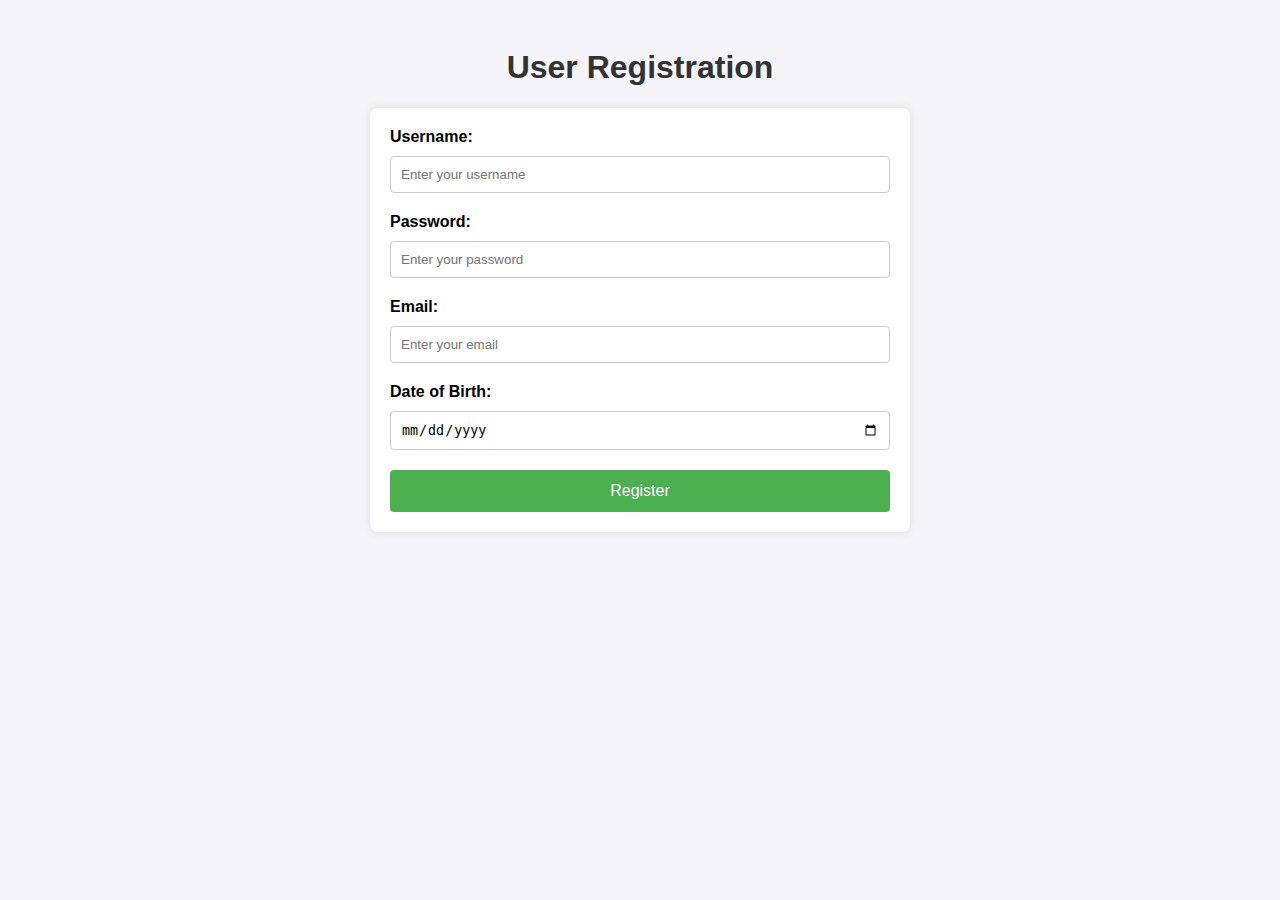
<file: index.html>
<!DOCTYPE html>
<html lang="en">
<head>
    <meta charset="UTF-8">
    <meta name="viewport" content="width=device-width, initial-scale=1.0">
    <title>Register</title>
    <style>
        body {
            font-family: Arial, sans-serif;
            padding: 20px;
            background-color: #f4f4f9;
        }
        h1 {
            text-align: center;
            color: #333;
        }
        form {
            max-width: 500px;
            margin: auto;
            padding: 20px;
            background-color: #fff;
            border-radius: 8px;
            box-shadow: 0 0 10px rgba(0, 0, 0, 0.1);
        }
        label {
            font-weight: bold;
        }
        input[type="text"], input[type="password"], input[type="email"], input[type="date"] {
            width: 100%;
            padding: 10px;
            margin: 10px 0 20px 0;
            border: 1px solid #ccc;
            border-radius: 4px;
            box-sizing: border-box;
        }
        input[type="submit"] {
            width: 100%;
            padding: 12px;
            background-color: #4CAF50;
            color: white;
            border: none;
            border-radius: 4px;
            font-size: 16px;
            cursor: pointer;
        }
        input[type="submit"]:hover {
            background-color: #45a049;
        }
        .error-message {
            color: red;
            text-align: center;
            margin-top: 10px;
        }
        .success-message {
            color: green;
            text-align: center;
            margin-top: 10px;
        }
    </style>
</head>
<body>

    <h1>User Registration</h1>
    
    <form method="POST" action="/register">
        <label for="username">Username:</label>
        <input type="text" id="username" name="username" required placeholder="Enter your username">

        <label for="password">Password:</label>
        <input type="password" id="password" name="password" required placeholder="Enter your password">

        <label for="email">Email:</label>
        <input type="email" id="email" name="email" required placeholder="Enter your email">

        <label for="dob">Date of Birth:</label>
        <input type="date" id="dob" name="dob" required placeholder="Select your date of birth">

        <input type="submit" value="Register">
    </form>

    <!-- Placeholder for displaying error or success message -->
    <div id="message-container"></div>

    <script>
        // This script could be used to handle dynamic messaging (like errors or success)
        // You can use this if your backend sends a message about success/failure.

        // Example: Display an error message
        // document.getElementById('message-container').innerHTML = "<p class='error-message'>Username or Email already exists.</p>";

        // Example: Display a success message
        // document.getElementById('message-container').innerHTML = "<p class='success-message'>Registration successful! You can now log in.</p>";
    </script>

</body>
</html>
</file>
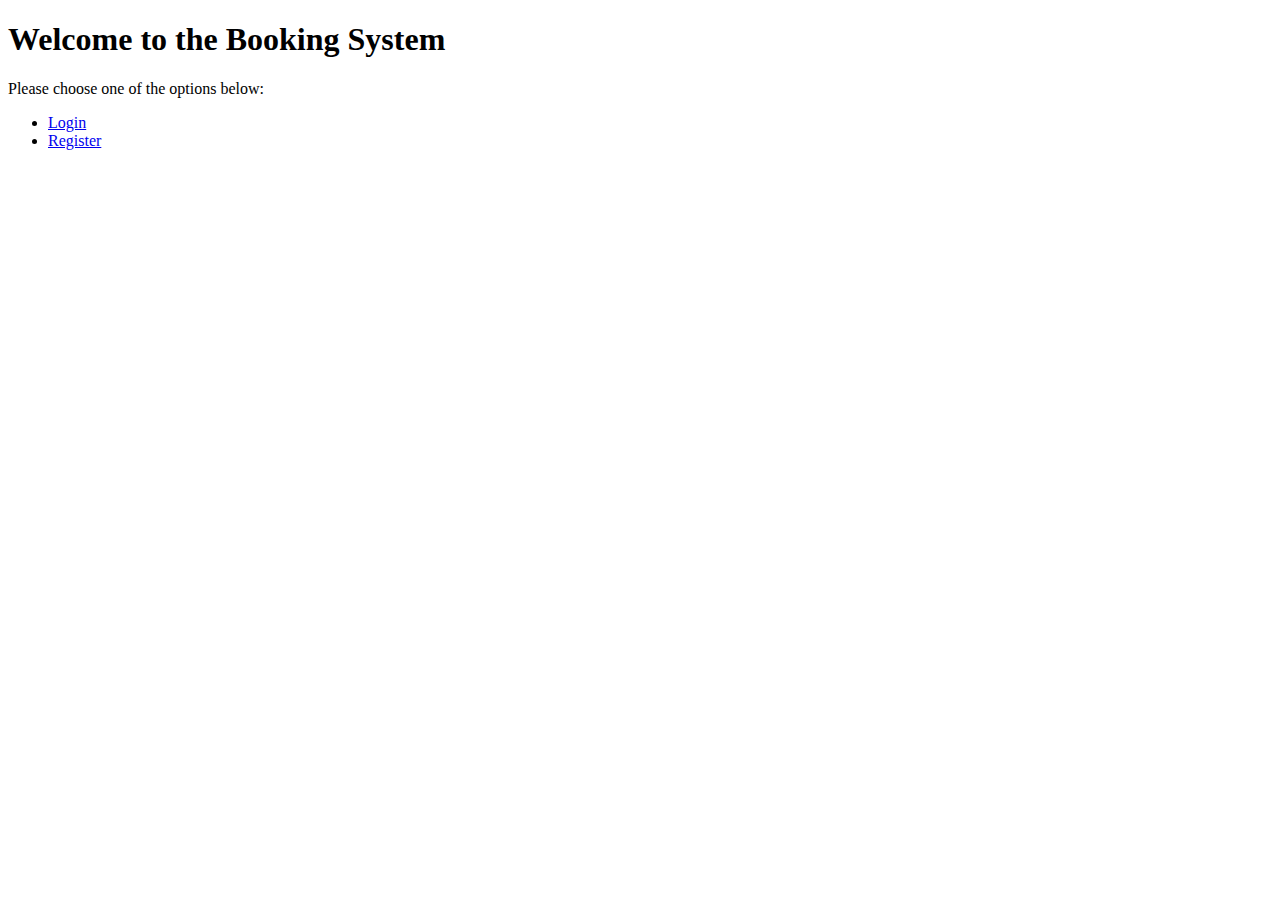
<file: views/index.html>
<!DOCTYPE html>
<html lang="en">
<head>
    <meta charset="UTF-8">
    <meta name="viewport" content="width=device-width, initial-scale=1.0">
    <title>Home</title>
    <link rel="stylesheet" href="/static/styles.css">
</head>
<body>
    <div class="container">
        <h1>Welcome to the Booking System</h1>
        <p>Please choose one of the options below:</p>
        <ul>
            <li><a href="/login">Login</a></li>
            <li><a href="/register">Register</a></li>
        </ul>
    </div>
</body>
</html>
</file>
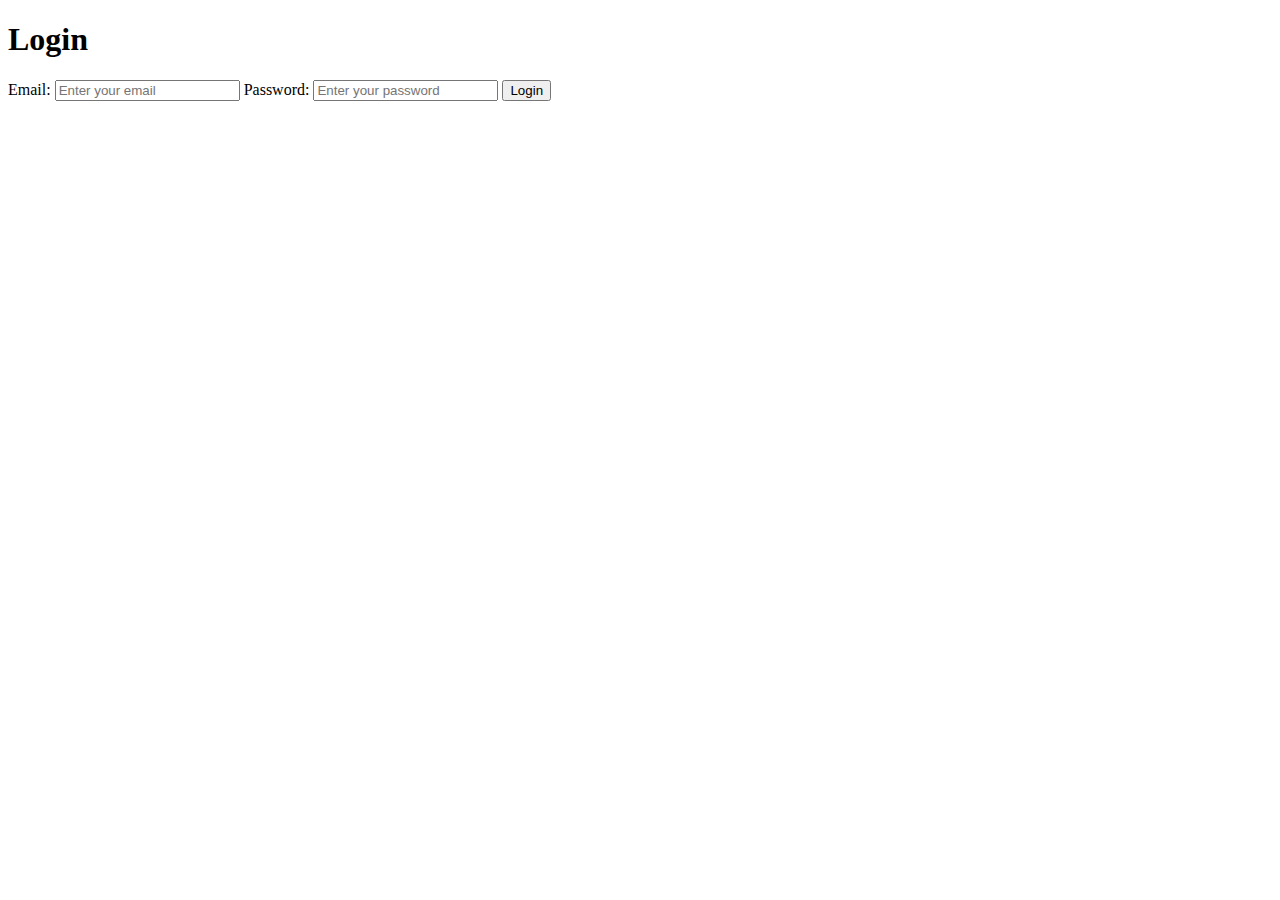
<file: views/login.html>
<!DOCTYPE html>
<html lang="en">
<head>
    <meta charset="UTF-8">
    <meta name="viewport" content="width=device-width, initial-scale=1.0">
    <title>User Login</title>
    <link rel="stylesheet" href="/static/styles.css">
</head>
<body>
    <div class="container">
        <h1>Login</h1>

       
        <div id="error-message" style="display: none; color: red;">
            <p>Jokin meni pieleen. Yritä uudelleen myöhemmin.</p>
        </div>

        <form action="/login" method="POST">
            <label for="username">Email:</label>
            <input type="email" id="username" name="username" placeholder="Enter your email" required>

            <label for="password">Password:</label>
            <input type="password" id="password" name="password" placeholder="Enter your password" required>

            <button type="submit">Login</button>
        </form>
    </div>

    <script>
        
        if (window.location.search.includes("error=true")) {
            document.getElementById("error-message").style.display = "block";
        }
    </script>
</body>
</html>
</file>
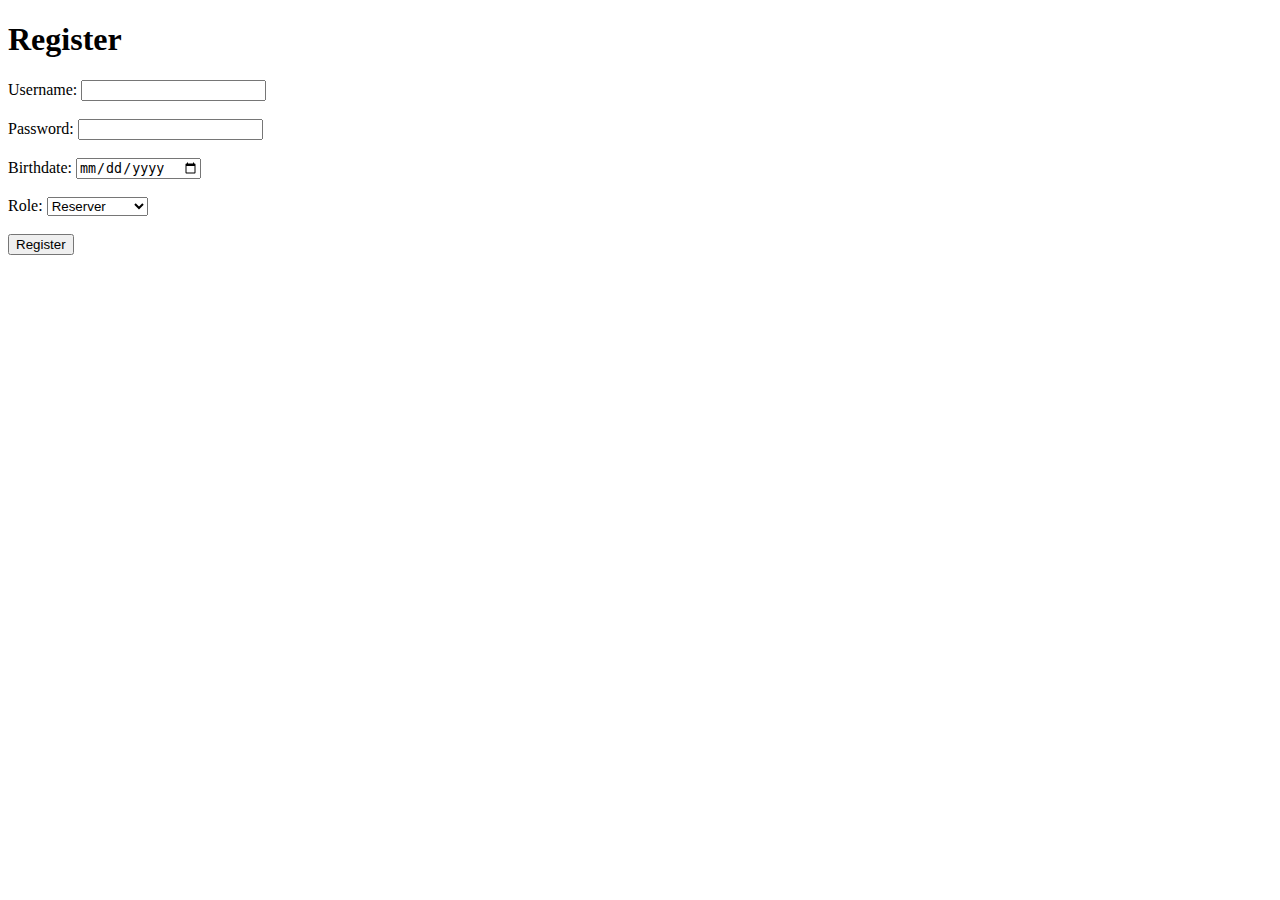
<file: views/register.html>
<!DOCTYPE html>
<html lang="en">
<head>
    <meta charset="UTF-8">
    <meta name="viewport" content="width=device-width, initial-scale=1.0">
    <title>User Registration</title>
</head>
<body>
    <h1>Register</h1>
    <form action="/register" method="POST">
        <label for="username">Username:</label>
        <input type="text" id="username" name="username" required><br><br>

        <label for="password">Password:</label>
        <input type="password" id="password" name="password" required><br><br>

        <label for="birthdate">Birthdate:</label>
        <input type="date" id="birthdate" name="birthdate" required><br><br>

        <label for="role">Role:</label>
        <select id="role" name="role">
            <option value="reserver">Reserver</option>
            <option value="administrator">Administrator</option>
        </select><br><br>

        <button type="submit">Register</button>
    </form>
</body>
</html>
</file>
<file: static/styles.css>
/*
body {
    font-family: Arial, sans-serif;
    background-color: #f4f4f9;
    display: flex;
    justify-content: center;
    align-items: center;
    height: 100vh;
    margin: 0;
}

.container {
    background-color: white;
    padding: 2rem;
    border-radius: 8px;
    box-shadow: 0 4px 8px rgba(0, 0, 0, 0.1);
    width: 100%;
    max-width: 600px;
}

h1 {
    text-align: center;
    color: #333;
}

.form-group {
    margin-bottom: 15px;
}

label {
    font-weight: bold;
    color: #555;
    display: block;
    margin-bottom: 0.5rem;
}

input,
select {
    width: 100%;
    padding: 0.8rem;
    margin-bottom: 1rem;
    border: 1px solid #ccc;
    border-radius: 4px;
    box-sizing: border-box;
    font-size: 1rem;
}

input[type="text"],
textarea,
button {
    width: 100%; /* Make all inputs, textarea, and button the same width */
  /*  padding: 10px;
    border: 1px solid #ccc;
    border-radius: 4px;
    box-sizing: border-box; /* Ensures padding is included in the width *//*
}

button {
    width: 100%;
    background-color: #007bffc9;
    color: white;
    padding: 0.8rem;
    border: none;
    border-radius: 4px;
    font-size: 1rem;
    cursor: pointer;
}

button:hover {
    background-color: #0056b3;
}

.error {
    color: red;
    font-size: 0.9rem;
}

.success {
    color: green;
    font-size: 0.9rem;
}

/* Responsive design for mobile screens *//*
@media (max-width: 600px) {
    .container {
        padding: 1.5rem;
        width: 100%;
    }
}

table {
    width: 100%;
    border-collapse: collapse;
    margin: 20px 0;
    font-size: 16px;
    text-align: left;
}

th, td {
    border: 1px solid #ddd;
    padding: 8px;
}

th {
    background-color: #f4f4f4;
    font-weight: bold;
}

tr:nth-child(even) {
    background-color: #f9f9f9;
}*/
</file>
